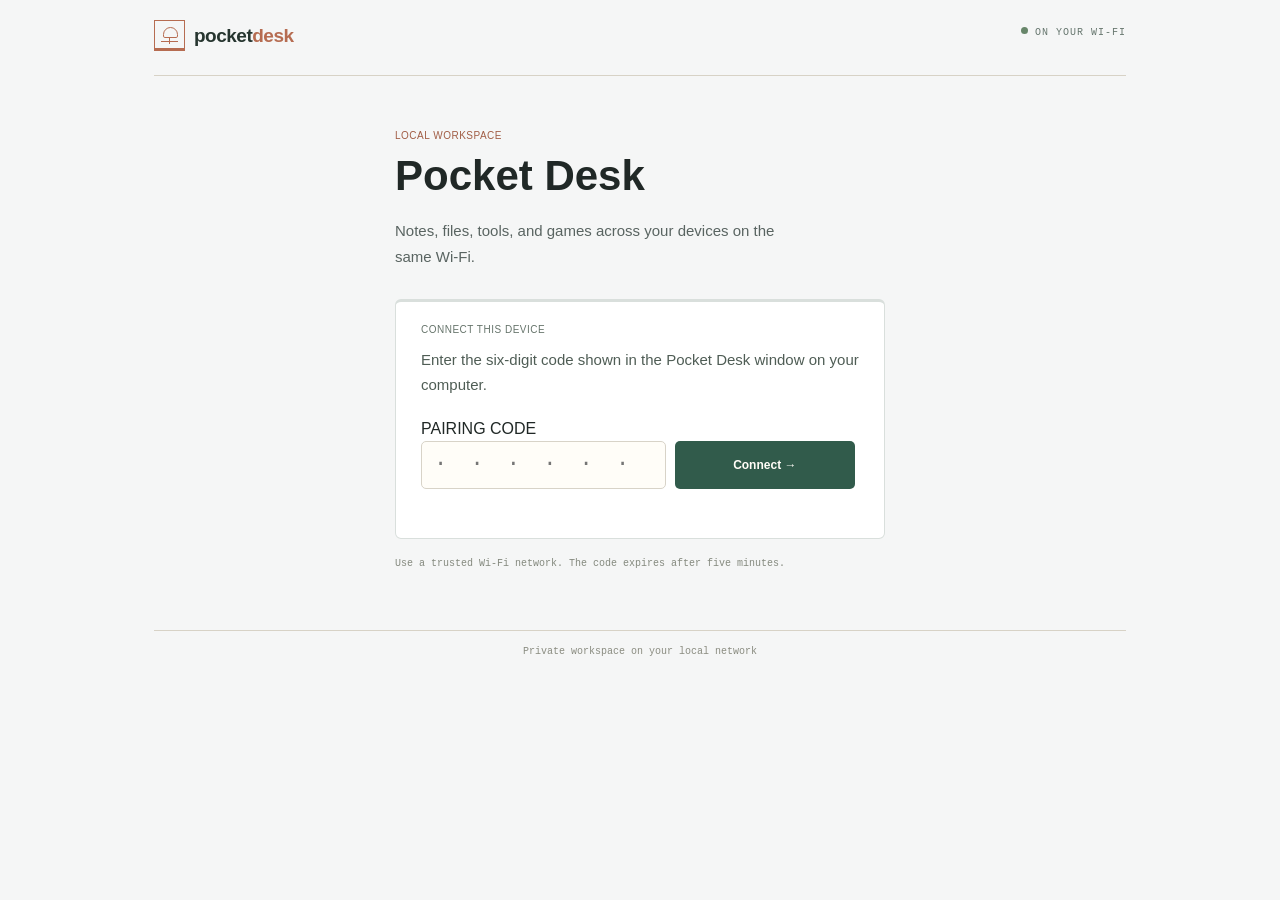
<file: index.html>
<!doctype html>
<html lang="en">
<head>
  <meta charset="utf-8">
  <meta name="viewport" content="width=device-width, initial-scale=1">
  <meta name="apple-mobile-web-app-capable" content="yes">
  <meta name="theme-color" content="#f3efe5">
  <meta name="description" content="A private local workspace for your phone, tablet, and computer.">
  <title>Pocket Desk</title>
  <link rel="stylesheet" href="styles.css">
  <script src="app.js" defer></script>
</head>
<body>
  <div class="page-shell">
    <header class="masthead">
      <a class="brand" href="#top" aria-label="Pocket Desk home"><span class="brand-mark" aria-hidden="true"><span></span></span><span class="brand-name">pocket<span>desk</span></span></a>
      <div class="local-status"><span class="status-lamp" aria-hidden="true"></span><span id="connection-label">ON YOUR WI-FI</span></div>
    </header>

    <main id="top">
      <section id="pair-screen" class="welcome">
        <p class="overline">LOCAL WORKSPACE</p>
        <h1>Pocket Desk</h1>
        <p class="welcome-copy">Notes, files, tools, and games across your devices on the same Wi-Fi.</p>
        <div class="pair-paper">
          <div class="paper-number">CONNECT THIS DEVICE</div>
          <p class="pair-instruction">Enter the six-digit code shown in the Pocket Desk window on your computer.</p>
          <form id="pair-form">
            <label for="pair-code">PAIRING CODE</label>
            <div class="pair-entry"><input id="pair-code" name="code" type="text" inputmode="numeric" pattern="[0-9]*" maxlength="6" autocomplete="one-time-code" placeholder="· · · · · ·" required><button class="button button-dark" type="submit">Connect <span aria-hidden="true">→</span></button></div>
            <p id="pair-error" class="form-message" role="alert"></p>
          </form>
        </div>
        <p class="small-note">Use a trusted Wi-Fi network. The code expires after five minutes.</p>
      </section>

      <section id="desk-screen" class="desk-screen" style="display:none">
        <div class="desk-heading"><div><p class="overline">POCKET DESK</p><h1>Your workspace</h1></div><div class="desk-actions"><button id="disconnect-button" class="button button-outline" type="button">Disconnect</button></div></div>
        <nav class="tool-tabs" aria-label="Desk tools"><button type="button" class="tool-tab active" data-panel="clock-panel">Clock</button><button type="button" class="tool-tab" data-panel="timer-panel">Timer</button><button type="button" class="tool-tab" data-panel="games-panel">Games</button><button type="button" class="tool-tab" data-panel="theme-panel">Themes</button><button type="button" class="tool-tab" data-panel="notes-panel">Notes</button><button type="button" class="tool-tab" data-panel="files-panel">Files</button><button type="button" class="tool-tab" data-panel="photo-panel">Photo</button><button type="button" class="tool-tab" data-panel="device-panel">Laptop</button><button type="button" class="tool-tab" data-panel="voice-panel">Audio & screen</button></nav>
        <label class="tool-picker-label" for="tool-picker">OPEN MODULE</label><select id="tool-picker" class="tool-picker"><option value="clock-panel">Clock</option><option value="timer-panel">Timer</option><option value="games-panel">Games</option><option value="theme-panel">Themes</option><option value="notes-panel">Notes</option><option value="files-panel">Files</option><option value="photo-panel">Photo</option><option value="device-panel">Laptop status</option><option value="voice-panel">Audio & screen</option></select>

        <section id="clock-panel" class="tool-panel clock-panel">
          <div class="panel-heading"><div><p class="overline">CLOCK</p><h2>Local time</h2></div><button id="clock-format" class="button button-outline" type="button">Switch to 12-hour</button></div>
          <div class="clock-face"><div id="clock-time" class="clock-time">--:--</div><div id="clock-date" class="clock-date">Loading today…</div></div>
        </section>

        <section id="timer-panel" class="tool-panel timer-panel" style="display:none"><div class="panel-heading"><div><p class="overline">TIMER</p><h2>Countdown</h2></div></div><div class="timer-card"><h3>Set a duration</h3><div class="timer-inputs"><label for="timer-minutes">MIN</label><input id="timer-minutes" type="number" min="0" max="599" value="5"><label for="timer-seconds">SEC</label><input id="timer-seconds" type="number" min="0" max="59" value="0"></div><div id="timer-readout" class="timer-readout">05:00</div><p id="timer-message" class="quiet-message" role="status">Timer ready.</p><div class="form-actions"><button id="timer-reset" class="button button-outline" type="button">Reset</button><button id="timer-toggle" class="button button-dark" type="button">Start</button></div></div><p class="panel-copy">The remaining time is saved in this browser. Backgrounded pages may pause; no alarm sounds while the browser is suspended.</p></section>

        <section id="games-panel" class="tool-panel" style="display:none">
          <div class="panel-heading"><div><p class="overline">GAMES</p><h2>Choose a game</h2></div><span class="shelf-stamp">18</span></div>
          <label class="game-picker-label" for="game-picker">CHOOSE A GAME</label><select id="game-picker" class="game-picker"><option value="snake-game">Snake</option><option value="football-game">Finger football</option><option value="hoop-game">Shoot the hoop</option><option value="ttt-game">Tic-tac-toe</option><option value="memory-game">Memory match</option><option value="tiles-game">2048</option><option value="reaction-game">Reaction test</option><option value="rps-game">Rock paper scissors</option><option value="simon-game">Simon</option><option value="number-game">Number recall</option><option value="word-game">Word scramble</option><option value="higher-game">Higher or lower</option><option value="sprint-game">Tap sprint</option><option value="coin-game">Coin flip</option><option value="dice-game">Dice roll</option><option value="guess-game">Guess the number</option><option value="color-game">Color match</option><option value="whack-game">Whack-a-dot</option></select>
          <div id="snake-game" class="game-card"><h3>Snake</h3><p>Guide the little runner to the dot. Each dot makes the snake longer.</p><canvas id="snake-board" width="240" height="240" aria-label="Snake game board"></canvas><p id="snake-score" class="game-score">Score 0</p><div class="game-pad"><button data-direction="up" type="button">↑</button><div><button data-direction="left" type="button">←</button><button data-direction="down" type="button">↓</button><button data-direction="right" type="button">→</button></div></div><button id="snake-start" class="button button-dark" type="button">Start Snake</button></div>
          <div id="football-game" class="game-card" style="display:none"><h3>Finger football</h3><p>Take five penalties. The keeper picks a side at random.</p><div class="goal-board"><div class="goal-net">GOAL</div></div><div class="shot-choices"><button type="button" data-shot="left">Left</button><button type="button" data-shot="center">Center</button><button type="button" data-shot="right">Right</button></div><p id="football-score" class="game-score">Choose a side.</p><button id="football-reset" class="button button-outline" type="button">New match</button></div>
          <div id="hoop-game" class="game-card" style="display:none"><h3>Shoot the hoop</h3><p>The hoop slides across the court. Tap shoot when it lines up with your ball. Score as many as you can in 20 seconds.</p><div class="hoop-court"><div id="hoop-target" class="hoop-target"></div><div class="hoop-ball"></div></div><p id="hoop-score" class="game-score">Score 0 · Ready when you are</p><button id="hoop-shoot" class="button button-dark" type="button">Start shooting</button></div>
          <div id="ttt-game" class="game-card mini-game" style="display:none"><h3>Tic-tac-toe</h3><p>Play against a friend sharing this screen.</p><div id="ttt-board" class="ttt-board"><button data-cell="0"></button><button data-cell="1"></button><button data-cell="2"></button><button data-cell="3"></button><button data-cell="4"></button><button data-cell="5"></button><button data-cell="6"></button><button data-cell="7"></button><button data-cell="8"></button></div><p id="ttt-status" class="game-score">X goes first</p><button id="ttt-reset" class="button button-outline" type="button">New game</button></div>
          <div id="memory-game" class="game-card mini-game" style="display:none"><h3>Memory match</h3><p>Find all six matching pairs.</p><div id="memory-board" class="memory-board"></div><p id="memory-status" class="game-score">Pairs found: 0 of 6</p><button id="memory-reset" class="button button-outline" type="button">Shuffle cards</button></div>
          <div id="tiles-game" class="game-card mini-game" style="display:none"><h3>2048</h3><p>Join matching tiles. Use the arrows below.</p><div id="tiles-board" class="tiles-board"></div><div class="game-pad"><button data-tile-direction="up" type="button">↑</button><div><button data-tile-direction="left" type="button">←</button><button data-tile-direction="down" type="button">↓</button><button data-tile-direction="right" type="button">→</button></div></div><p id="tiles-status" class="game-score">Score 0</p><button id="tiles-reset" class="button button-outline" type="button">New game</button></div>
          <div id="reaction-game" class="game-card mini-game" style="display:none"><h3>Reaction test</h3><p>Tap when the panel turns green. Don’t jump the start.</p><button id="reaction-pad" class="reaction-pad" type="button">Tap to start</button><p id="reaction-status" class="game-score">Your best time: —</p></div>
          <div id="rps-game" class="game-card mini-game" style="display:none"><h3>Rock paper scissors</h3><p>Pick one.</p><div id="rps-choices" class="shot-choices"><button type="button" data-rps="rock">Rock</button><button type="button" data-rps="paper">Paper</button><button type="button" data-rps="scissors">Scissors</button></div><p id="rps-status" class="game-score">Wins: 0 · Losses: 0</p></div>
          <div id="simon-game" class="game-card mini-game" style="display:none"><h3>Simon</h3><p>Watch the sequence, then repeat it.</p><div class="simon-board"><button type="button" data-simon="0">1</button><button type="button" data-simon="1">2</button><button type="button" data-simon="2">3</button><button type="button" data-simon="3">4</button></div><p id="simon-status" class="game-score">Level 0</p><button id="simon-start" class="button button-dark" type="button">Start</button></div>
          <div id="number-game" class="game-card mini-game" style="display:none"><h3>Number recall</h3><p id="number-prompt">Remember the number.</p><input id="number-answer" class="game-input" type="text" inputmode="numeric"><button id="number-submit" class="button button-dark" type="button">Check</button><p id="number-status" class="game-score">Ready</p><button id="number-start" class="button button-outline" type="button">New number</button></div>
          <div id="word-game" class="game-card mini-game" style="display:none"><h3>Word scramble</h3><p>Unscramble the letters.</p><div id="word-scramble" class="word-scramble">—</div><input id="word-answer" class="game-input" type="text" autocomplete="off"><button id="word-submit" class="button button-dark" type="button">Check</button><p id="word-status" class="game-score">Score 0</p><button id="word-next" class="button button-outline" type="button">Next word</button></div>
          <div id="higher-game" class="game-card mini-game" style="display:none"><h3>Higher or lower</h3><p>Will the next card be higher or lower?</p><div id="higher-card" class="higher-card">7</div><div class="shot-choices"><button id="higher-higher" type="button">Higher</button><button id="higher-lower" type="button">Lower</button></div><p id="higher-status" class="game-score">Streak: 0</p><button id="higher-reset" class="button button-outline" type="button">New round</button></div>
          <div id="sprint-game" class="game-card mini-game" style="display:none"><h3>Tap sprint</h3><p>Tap as many times as you can in ten seconds.</p><button id="sprint-pad" class="sprint-pad" type="button">Start</button><p id="sprint-status" class="game-score">Best: 0</p></div>
          <div id="coin-game" class="game-card mini-game" style="display:none"><h3>Coin flip</h3><p>Call heads or tails, then flip.</p><div id="coin-result" class="higher-card">?</div><div class="shot-choices"><button type="button" data-coin="Heads">Heads</button><button type="button" data-coin="Tails">Tails</button></div><p id="coin-status" class="game-score">Choose a side.</p></div>
          <div id="dice-game" class="game-card mini-game" style="display:none"><h3>Dice roll</h3><p>Roll one or two dice and try to beat your best total.</p><div id="dice-result" class="higher-card">⚄</div><button id="dice-roll" class="button button-dark" type="button">Roll dice</button><p id="dice-status" class="game-score">Best: —</p></div>
          <div id="guess-game" class="game-card mini-game" style="display:none"><h3>Guess the number</h3><p>Find the hidden number from 1 to 100.</p><input id="guess-entry" class="game-input" type="number" min="1" max="100" inputmode="numeric" placeholder="Your guess"><button id="guess-submit" class="button button-dark" type="button">Guess</button><p id="guess-status" class="game-score">I picked a number.</p><button id="guess-reset" class="button button-outline" type="button">New number</button></div>
          <div id="color-game" class="game-card mini-game" style="display:none"><h3>Color match</h3><p>Tap the ink color, ignoring the word.</p><div id="color-prompt" class="color-prompt">BLUE</div><div id="color-choices" class="shot-choices"></div><p id="color-status" class="game-score">Score: 0</p></div>
          <div id="whack-game" class="game-card mini-game" style="display:none"><h3>Whack-a-dot</h3><p>Tap the dot as many times as you can in 15 seconds.</p><div id="whack-board" class="whack-board"><button type="button" aria-label="Whack the dot"></button></div><p id="whack-status" class="game-score">Score: 0 · tap to start</p></div>
        </section>

        <section id="notes-panel" class="tool-panel" style="display:none">
          <div class="panel-heading"><div><p class="overline">NOTES</p><h2>Notes</h2></div><div class="notes-actions"><button id="new-note" class="button button-outline" type="button">New note</button><button id="new-drawing" class="button button-dark" type="button">New drawing</button></div></div>
          <div id="notes-home">
            <label class="search-label" for="note-search">SEARCH</label><input id="note-search" class="search-input" type="search" placeholder="Search notes">
            <form id="note-form" class="note-form" style="display:none">
              <input id="note-id" type="hidden" value="">
              <label for="note-title">TITLE <span>optional</span></label><input id="note-title" type="text" maxlength="80" placeholder="Title">
              <label for="note-body">NOTE</label><textarea id="note-body" rows="4" maxlength="1200" placeholder="Write a note" required></textarea>
              <p id="note-error" class="form-message" role="alert"></p>
              <div class="form-actions"><button id="cancel-note" class="button button-outline" type="button">Cancel</button><button class="button button-dark" type="submit">Save note</button></div>
            </form>
            <p id="notes-message" class="quiet-message" role="status"></p>
            <ul id="note-list" class="note-list"></ul>
            <h3 class="saved-drawings-title">Drawings</h3><p id="drawings-message" class="quiet-message" role="status"></p><ul id="drawing-list" class="note-list"></ul>
          </div>
          <div id="drawing-editor" class="drawing-editor" style="display:none">
            <div class="drawing-topline"><button id="drawing-back" class="button button-outline" type="button">Back to notes</button><span id="drawing-save-state" class="quiet-message">New drawing</span></div>
            <label class="search-label" for="drawing-title">TITLE</label><input id="drawing-title" class="search-input" type="text" maxlength="80" placeholder="Untitled drawing">
            <div class="drawing-toolbar">
              <label for="drawing-tool">TOOL</label><select id="drawing-tool"><option value="pen">Pen</option><option value="eraser">Eraser</option><option value="line">Line</option><option value="rect">Rectangle</option><option value="ellipse">Ellipse</option><option value="text">Text</option></select>
              <label for="drawing-color">COLOR</label><input id="drawing-color" type="color" value="#26352f">
              <label for="drawing-size">SIZE</label><select id="drawing-size"><option value="2">Fine</option><option value="4" selected>Medium</option><option value="8">Broad</option><option value="14">Wide</option></select>
              <button id="drawing-undo" class="button button-outline" type="button">Undo</button><button id="drawing-clear" class="button button-outline" type="button">Clear page</button>
            </div>
            <div id="drawing-text-entry" class="drawing-text-entry" style="display:none"><textarea id="drawing-text-value" rows="3" maxlength="1200" placeholder="Type here"></textarea><button id="drawing-insert-text" class="button button-dark" type="button">Insert text</button></div>
            <p id="drawing-pages-message" class="quiet-message">Scroll down for another page. Changes save automatically.</p>
            <div id="drawing-pages" class="drawing-pages"></div>
          </div>
        </section>

        <section id="files-panel" class="tool-panel" style="display:none">
          <div class="panel-heading"><div><p class="overline">FILES</p><h2>File shelf</h2></div><span class="shelf-stamp">READ ONLY</span></div>
          <p class="panel-copy">Open images, text files, and PDFs in the browser. Other file types can be downloaded. This folder is read-only.</p>
          <div id="file-path" class="file-path">Shared folder</div>
          <p id="files-message" class="quiet-message" role="status"></p>
          <ul id="file-list" class="file-list"></ul>
        </section>

        <section id="photo-panel" class="tool-panel" style="display:none">
          <div class="panel-heading"><div><p class="overline">PHOTO</p><h2>Send a photo</h2></div><span id="photo-state" class="shelf-stamp muted-stamp">CHECKING</span></div>
          <div class="camera-note"><p>Choose an image from this device. The browser may also offer camera capture.</p><p id="photo-disabled" class="quiet-message">Photo saving is turned off in the desktop app.</p><input id="photo-file" type="file" accept="image/*" disabled><p id="photo-message" class="quiet-message" role="status"></p></div>
        </section>
        <section id="device-panel" class="tool-panel" style="display:none"><div class="panel-heading"><div><p class="overline">COMPUTER STATUS</p><h2>Laptop details</h2></div><button id="refresh-device" class="button button-outline" type="button">Refresh</button></div><div class="status-grid"><article class="camera-note"><p class="overline">BATTERY</p><h3 id="battery-reading">Checking…</h3><p id="battery-detail" class="panel-copy">Battery details load from the computer.</p></article><article class="camera-note"><p class="overline">MEMORY</p><h3 id="memory-reading">Checking…</h3><p id="memory-detail" class="panel-copy">System memory use and availability.</p></article><article class="camera-note"><p class="overline">STORAGE</p><h3 id="storage-reading">Checking…</h3><p id="storage-detail" class="panel-copy">Free space on the drive holding Pocket Desk data.</p></article><article class="camera-note"><p class="overline">POCKET DESK</p><h3 id="process-reading">Checking…</h3><p id="system-detail" class="panel-copy">Computer and operating system details.</p></article></div></section>
        <section id="theme-panel" class="tool-panel" style="display:none"><div class="panel-heading"><div><p class="overline">APPEARANCE</p><h2>Theme</h2></div></div><div class="theme-options"><button type="button" data-theme-choice="paper"><span class="swatch swatch-paper"></span><span>Paper</span></button><button type="button" data-theme-choice="midnight"><span class="swatch swatch-midnight"></span><span>Midnight</span></button><button type="button" data-theme-choice="ocean"><span class="swatch swatch-ocean"></span><span>Blue hour</span></button><button type="button" data-theme-choice="grove"><span class="swatch swatch-grove"></span><span>Grove</span></button><button type="button" data-theme-choice="rose"><span class="swatch swatch-rose"></span><span>Rosewood</span></button></div><p class="panel-copy">Saved in this browser.</p></section>
        <section id="voice-panel" class="tool-panel" style="display:none"><div class="panel-heading"><div><p class="overline">DEVICE FEATURES</p><h2>Audio and screen</h2></div></div><div class="camera-note"><h3>Capture is unavailable over this local connection.</h3><p>Most phone browsers require a secure HTTPS page for microphone and screen capture. Pocket Desk uses plain HTTP on your Wi-Fi, so it does not request either permission.</p><p>The file picker may offer camera capture for photos. Recording and live screen mirroring are not built into Pocket Desk.</p></div></section>
        <footer class="desk-footer"><span><span class="status-lamp" aria-hidden="true"></span> LOCAL CONNECTION</span><span>POCKET DESK</span></footer>
      </section>
    </main>
    <footer class="welcome-footer">Private workspace on your local network</footer>
  </div>
</body>
</html>
</file>
<file: styles.css>
* { box-sizing: border-box; }
html { background: #f3efe5; }
body { margin: 0; background: #f3efe5; color: #26352f; font-family: "Trebuchet MS", Arial, sans-serif; font-size: 16px; line-height: 1.5; }
main,header,section,nav,footer { display: block; }
.page-shell { width: 100%; max-width: 1040px; margin: 0 auto; padding: 0 34px; }
.masthead { height: 76px; border-bottom: 1px solid #d7d2c6; position: relative; }
.brand { position: absolute; left: 0; top: 20px; display: block; color: #26352f; text-decoration: none; }
.brand-mark { display: inline-block; width: 31px; height: 31px; margin-right: 9px; position: relative; vertical-align: middle; border: 1px solid #b66c51; border-bottom-width: 3px; }
.brand-mark:before { content: ""; position: absolute; width: 13px; height: 9px; left: 8px; top: 6px; border: 1px solid #b66c51; border-radius: 8px 8px 2px 2px; }
.brand-mark:after { content: ""; position: absolute; width: 1px; height: 7px; left: 14px; top: 16px; background: #b66c51; }
.brand-mark span { position: absolute; width: 17px; height: 1px; left: 6px; bottom: 6px; background: #b66c51; }
.brand-name { display: inline-block; font: 600 19px Georgia, "Times New Roman", serif; letter-spacing: -.5px; vertical-align: middle; }
.brand-name span { color: #b66c51; }
.local-status { position: absolute; right: 0; top: 27px; color: #66766e; font: 10px "Courier New", monospace; letter-spacing: 1px; }
.status-lamp { display: inline-block; width: 7px; height: 7px; margin-right: 7px; border-radius: 50%; background: #67866a; vertical-align: 1px; }
main { display: block; }
.welcome { max-width: 490px; margin: 54px auto 58px; }
.overline { margin: 0 0 13px; color: #a15d45; font: 10px "Courier New", monospace; letter-spacing: 1.4px; }
h1 { margin: 0; font: 500 51px/1.06 Georgia, "Times New Roman", serif; letter-spacing: -1.9px; }
h1 em { color: #4e7058; font-weight: 500; }
.welcome-copy { max-width: 405px; margin: 19px 0 29px; color: #66736b; font-size: 15px; line-height: 1.75; }
.pair-paper { padding: 22px 25px 23px; border: 1px solid #d4cdbd; border-top: 3px solid #b66c51; background: #f8f6ef; box-shadow: 3px 4px 0 #e8e2d4; }
.paper-number,.pair-form label,.note-form label,.search-label { display: block; color: #66746b; font: 10px "Courier New", monospace; letter-spacing: 1px; }
.pair-instruction { margin: 13px 0 19px; color: #4f5d55; font: 15px/1.65 Georgia, "Times New Roman", serif; }
.pair-entry { width: 100%; }
.pair-entry input { width: 56%; height: 48px; border: 1px solid #d8d3c8; padding: 0 12px; background: #fffdf8; color: #26352f; font: 22px "Courier New", monospace; letter-spacing: 5px; vertical-align: top; }
input:focus,textarea:focus,button:focus { outline: 2px solid #aa674e; outline-offset: 2px; }
.button { min-height: 43px; padding: 10px 15px; border: 1px solid transparent; border-radius: 0; font: 600 12px "Trebuchet MS", Arial, sans-serif; cursor: pointer; }
.button-dark { background: #344d3f; color: #fffdf7; }
.button-dark:hover { background: #253b30; }
.pair-entry .button { width: 41%; height: 48px; margin-left: 2%; vertical-align: top; }
.button-outline { border-color: #c9c7bb; background: transparent; color: #48594f; }
.button-outline:hover { background: #ece9df; }
.button-warn { border-color: #a75946; background: #a75946; color: white; }
.form-message { min-height: 18px; margin: 8px 0 0; color: #9a4d3c; font-size: 12px; }
.small-note { margin: 17px 0 0; color: #84897e; font: 10px/1.6 "Courier New", monospace; }
.welcome-footer { padding: 15px 0 24px; border-top: 1px solid #d7d2c6; color: #8a8c80; font: 10px "Courier New", monospace; text-align: center; }
.desk-screen { padding: 34px 0 0; }
.desk-heading { overflow: hidden; padding: 0 0 27px; }
.desk-heading > div:first-child { float: left; }
.desk-heading h1 { float: left; font-size: 43px; }
.desk-heading .button { float: right; margin-top: 18px; }
.desk-actions { float: right; margin-top: 18px; }
.desk-heading .desk-actions .button { float: none; margin: 0 0 0 7px; }
.tool-tabs { width: 100%; min-height: 50px; border-top: 1px solid #d7d2c6; border-bottom: 1px solid #c8c5b9; }
.tool-tab { display: inline-block; min-height: 49px; padding: 11px 17px; border: 0; border-bottom: 3px solid transparent; background: transparent; color: #747d72; font: 13px Georgia, "Times New Roman", serif; cursor: pointer; }
.tool-tab.active { border-bottom-color: #b66c51; color: #26352f; }
.tool-tab:disabled { opacity: .5; cursor: default; }
.tab-index { margin-right: 7px; color: #a15d45; font: 9px "Courier New", monospace; }
.tool-panel { max-width: 700px; min-height: 360px; margin: 0 auto; padding: 30px 4px 40px; }
.panel-heading { overflow: hidden; margin-bottom: 20px; }
.panel-heading h2 { margin: 0; font: 500 30px/1.2 Georgia, "Times New Roman", serif; }
.panel-heading > div { float: left; }
.panel-heading > .button,.shelf-stamp { float: right; margin-top: 8px; }
.shelf-stamp { display: inline-block; padding: 5px 8px; border: 1px solid #9eaa9e; color: #56705d; font: 9px "Courier New", monospace; letter-spacing: .8px; }
.muted-stamp { border-color: #c6c4b9; color: #85887f; }
.search-label { margin: 21px 0 6px; }
.search-input { width: 100%; height: 41px; padding: 8px 11px; border: 1px solid #d7d3c9; background: #faf9f4; color: #26352f; font: 14px "Trebuchet MS", Arial, sans-serif; }
.note-form { margin: 18px 0; padding: 17px; border: 1px solid #d8d3c8; border-left: 3px solid #4e7058; background: #f8f6ef; }
.note-form label { margin: 8px 0 6px; }
.note-form label span { color: #99998d; font-size: 9px; }
.note-form input[type=text],.note-form textarea { display: block; width: 100%; border: 1px solid #d7d3c9; padding: 10px; background: #fffdf8; color: #26352f; font: 14px/1.5 "Trebuchet MS", Arial, sans-serif; }
.note-form textarea { resize: vertical; }
.form-actions { margin-top: 10px; text-align: right; }
.form-actions .button { margin-left: 6px; }
.quiet-message { min-height: 17px; margin: 10px 0; color: #778078; font: 11px "Courier New", monospace; }
.note-list,.file-list { margin: 0; padding: 0; list-style: none; }
.note-card,.file-row { padding: 15px 15px 13px; border-top: 1px solid #d9d5ca; background: #f8f6ef; }
.note-card:last-child,.file-row:last-child { border-bottom: 1px solid #d9d5ca; }
.note-title { margin: 0 0 5px; color: #33463a; font: 500 18px/1.35 Georgia, "Times New Roman", serif; word-wrap: break-word; }
.note-date { margin: 0 0 7px; color: #929286; font: 9px "Courier New", monospace; letter-spacing: .7px; text-transform: uppercase; }
.note-body { margin: 0; color: #55635a; font-size: 13px; line-height: 1.65; white-space: pre-wrap; word-wrap: break-word; }
.note-actions { margin-top: 9px; text-align: right; }
.small-action { min-height: 33px; padding: 5px 10px; border: 1px solid #d0cdc1; background: transparent; color: #657268; font: 10px "Courier New", monospace; cursor: pointer; }
.small-action:hover { background: #eeece4; }
.small-action.remove { margin-left: 5px; color: #a15948; }
.panel-copy { max-width: 550px; margin: 0 0 19px; color: #69756c; font-size: 13px; line-height: 1.7; }
.file-path { padding: 9px 11px; border-left: 3px solid #4e7058; background: #e8e7dc; color: #526257; font: 11px "Courier New", monospace; word-wrap: break-word; }
.file-row { padding: 0; }
.file-link,.folder-button { display: block; width: 100%; padding: 13px 14px; border: 0; background: transparent; color: #344d3f; font: 13px "Trebuchet MS", Arial, sans-serif; text-align: left; text-decoration: none; cursor: pointer; word-wrap: break-word; }
.file-download { display: inline-block; margin: 0 14px 11px; color: #526b60; font: 11px Arial, sans-serif; text-decoration: underline; }
.file-link:hover,.folder-button:hover { background: #eeece4; }
.file-kind { float: right; color: #929286; font: 9px "Courier New", monospace; }
.back-folder { margin: 11px 0; padding: 7px 10px; border: 1px solid #d2cec2; background: transparent; color: #56675b; font: 10px "Courier New", monospace; cursor: pointer; }
.camera-note { margin-top: 18px; padding: 23px 25px; border: 1px solid #d7d2c6; background: #f8f6ef; }
.camera-drawing { display: block; width: 48px; height: 34px; margin-bottom: 15px; position: relative; border: 2px solid #788b7c; border-radius: 3px; }
.camera-drawing:before { content: ""; position: absolute; width: 14px; height: 7px; top: -8px; left: 7px; border: 2px solid #788b7c; border-bottom: 0; }
.camera-drawing span { position: absolute; width: 15px; height: 15px; top: 7px; left: 14px; border: 2px solid #788b7c; border-radius: 50%; }
.camera-note h3 { margin: 0 0 10px; font: 500 23px Georgia, "Times New Roman", serif; }
.camera-note p { margin: 9px 0; color: #66736b; font-size: 13px; line-height: 1.7; }
.camera-note .source-note { padding-top: 9px; border-top: 1px solid #dfdbd0; color: #919186; font: 10px/1.6 "Courier New", monospace; }
.camera-note input[type=file] { display: block; margin: 12px 0; }
.clock-panel { max-width: none; min-height: calc(100vh - 270px); display: flex; flex-direction: column; }
.clock-panel .panel-heading { flex: 0 0 auto; }
.clock-face { flex: 1 1 auto; min-height: 410px; width: 100%; margin: 0 0 8px; padding: 28px 18px; display: flex; flex-direction: column; align-items: center; justify-content: center; overflow: hidden; background: #26352f; color: #fffdf7; text-align: center; }
.clock-time { font: 500 124px/1.05 "Trebuchet MS", Arial, sans-serif; letter-spacing: 1px; white-space: nowrap; }
.clock-time.compact-clock { font-size: 92px; }
.clock-date { margin-top: 14px; color: #d7d9cc; font: 16px "Courier New", monospace; letter-spacing: 1.5px; }
.timer-panel { max-width: 650px; }
.timer-card,.game-card { margin-top: 18px; padding: 22px; border: 1px solid #d7d2c6; background: #f8f6ef; }
.timer-card { overflow: hidden; }
.timer-card > h3 { float: left; margin-top: 5px; }
.timer-card h3,.game-card h3 { margin: 0; font: 500 25px Georgia, "Times New Roman", serif; }
.timer-inputs { float: right; margin-top: 8px; color: #69756c; font: 9px "Courier New", monospace; }
.timer-inputs input { width: 54px; height: 36px; margin: 0 5px; border: 1px solid #d7d3c9; padding: 5px; background: #fffdf8; color: #26352f; font: 16px "Courier New", monospace; text-align: center; }
.timer-readout { clear: both; padding-top: 20px; color: #344d3f; font: 52px "Courier New", monospace; }
.game-card > p { color: #66736b; font-size: 13px; }
#snake-board { display: block; width: 240px; max-width: 100%; height: auto; margin: 15px auto; border: 1px solid #d0cec3; }
.game-score { min-height: 20px; color: #4e7058 !important; font: 11px "Courier New", monospace; }
.game-pad { margin: 10px 0 15px; text-align: center; }
.game-pad button,.shot-choices button { min-width: 50px; min-height: 41px; margin: 3px; border: 1px solid #d0cdc1; background: #f3efe5; color: #344d3f; font-size: 18px; }
.game-pad > div { margin-top: 2px; }
.goal-board { width: 100%; max-width: 330px; height: 150px; margin: 18px auto; padding: 10px; border: 5px solid #788b7c; border-bottom-width: 8px; background: #e5e2d7; }
.goal-net { height: 100%; color: #758477; font: 12px "Courier New", monospace; text-align: center; padding-top: 46px; }
.shot-choices { text-align: center; }
.shot-choices button { min-width: 78px; font: 12px "Courier New", monospace; }
.hoop-court { height: 125px; margin: 20px 0 12px; position: relative; overflow: hidden; border-bottom: 4px solid #9a775b; background: #e5e2d7; }
.hoop-target { position: absolute; top: 16px; left: 10%; width: 38px; height: 28px; border: 4px solid #b66c51; border-bottom: 0; }
.hoop-target:after { content: ""; position: absolute; left: -7px; top: 23px; width: 42px; height: 15px; border-top: 2px solid #b66c51; border-radius: 0 0 50% 50%; }
.hoop-ball { position: absolute; bottom: 12px; left: 48%; width: 23px; height: 23px; border: 2px solid #915b3d; border-radius: 50%; background: #bd8057; }
.theme-options { overflow: hidden; margin: 18px 0; }
.theme-options button { float: left; width: 19%; min-height: 94px; margin: 0 1% 8px 0; padding: 9px 4px; border: 1px solid #d7d2c6; background: #f8f6ef; color: #526257; font: 10px "Courier New", monospace; }
.theme-options button.theme-selected { border: 2px solid #4e7058; }
.swatch { display: block; width: 34px; height: 34px; margin: 0 auto 7px; border: 1px solid #c8c5b9; }
.swatch-paper { background: #f3efe5; }
.swatch-midnight { background: #202725; }
.swatch-ocean { background: #dce8ed; }
.swatch-grove { background: #e4eadf; }
.swatch-rose { background: #f1e3df; }
body { min-height: 100vh; }
body.theme-midnight { background: #171c1a; color: #e9eee9; }
body.theme-midnight .masthead,body.theme-midnight .tool-tabs,body.theme-midnight .desk-footer,body.theme-midnight .welcome-footer { border-color: #39443d; }
body.theme-midnight .brand,body.theme-midnight h1,body.theme-midnight .panel-heading h2,body.theme-midnight .game-card h3,body.theme-midnight .timer-card h3 { color: #e9eee9; }
body.theme-midnight .pair-paper,body.theme-midnight .note-form,body.theme-midnight .note-card,body.theme-midnight .file-row,body.theme-midnight .camera-note,body.theme-midnight .timer-card,body.theme-midnight .game-card,body.theme-midnight .theme-options button { background: #242b27; border-color: #39443d; color: #e9eee9; }
body.theme-midnight .search-input,body.theme-midnight .note-form input,body.theme-midnight .note-form textarea,body.theme-midnight .timer-inputs input { background: #171c1a; border-color: #46544b; color: #edf0e9; }
body.theme-midnight .clock-face { background: #080b0a; }
body.theme-midnight .tool-tab { color: #aebbb0; }
body.theme-midnight .tool-tab.active { color: #f3efe5; }
body.theme-midnight .tool-tab.active { border-bottom-color: #cf8968; }
body.theme-midnight h1 em,body.theme-midnight .note-title,body.theme-midnight .timer-readout { color: #a9c990; }
body.theme-midnight .hoop-court { background: #303a35; }
body.theme-ocean { background: #e5eef1; color: #203541; }
body.theme-ocean .pair-paper,body.theme-ocean .note-form,body.theme-ocean .note-card,body.theme-ocean .file-row,body.theme-ocean .camera-note,body.theme-ocean .timer-card,body.theme-ocean .game-card,body.theme-ocean .theme-options button { background: #f4f8f8; border-color: #bfd0d5; }
body.theme-ocean h1 em,body.theme-ocean .note-title,body.theme-ocean .timer-readout { color: #35687b; }
body.theme-ocean .clock-face { background: #203541; }
body.theme-ocean .tool-tab.active { border-bottom-color: #54899a; }
body.theme-grove { background: #e8eddf; color: #2d3c31; }
body.theme-grove .pair-paper,body.theme-grove .note-form,body.theme-grove .note-card,body.theme-grove .file-row,body.theme-grove .camera-note,body.theme-grove .timer-card,body.theme-grove .game-card,body.theme-grove .theme-options button { background: #f5f7ee; border-color: #c8d2bc; }
body.theme-grove h1 em,body.theme-grove .note-title,body.theme-grove .timer-readout { color: #55704d; }
body.theme-grove .clock-face { background: #2d3c31; }
body.theme-grove .tool-tab.active { border-bottom-color: #718b63; }
body.theme-rose { background: #f2e7e3; color: #44332f; }
body.theme-rose .pair-paper,body.theme-rose .note-form,body.theme-rose .note-card,body.theme-rose .file-row,body.theme-rose .camera-note,body.theme-rose .timer-card,body.theme-rose .game-card,body.theme-rose .theme-options button { background: #fbf5f2; border-color: #ddc8c1; }
body.theme-rose h1 em,body.theme-rose .note-title,body.theme-rose .timer-readout { color: #a45f58; }
body.theme-rose .clock-face { background: #44332f; }
body.theme-rose .tool-tab.active { border-bottom-color: #b96d62; }
.tool-picker-label,.tool-picker { display: none; }
.game-picker-label { display: block; margin: 18px 0 6px; color: #66746b; font: 10px "Courier New", monospace; letter-spacing: 1px; }
.game-picker { width: 100%; max-width: 360px; min-height: 43px; padding: 8px 10px; border: 1px solid #d7d3c9; background: #fffdf8; color: #26352f; font: 15px Arial, sans-serif; }
.mini-game { max-width: 560px; }
.ttt-board,.memory-board,.tiles-board { max-width: 330px; margin: 18px auto; text-align: center; }
.ttt-board button { display: inline-block; width: 31%; height: 76px; margin: 1%; border: 1px solid #d0cdc1; background: #fffdf8; color: #344d3f; font-size: 32px; vertical-align: top; }
.memory-card { display: inline-block; width: 22%; min-height: 59px; margin: 1%; border: 1px solid #d0cdc1; background: #eeece4; color: #344d3f; font-size: 21px; vertical-align: top; }
.memory-card.memory-open { background: #d8e3d8; }
.memory-card.memory-found { background: #dce8ed; color: #526b71; }
.tiles-board { padding: 5px; background: #bbb5a9; }
.tile-cell { display: inline-block; width: 22%; height: 63px; margin: 1%; padding-top: 14px; background: #e4dfd4; color: #38433b; font: bold 24px Arial, sans-serif; vertical-align: top; }
.tile-v2 { background: #f4f0e7; }
.tile-v4 { background: #e9e1ca; }
.tile-v8,.tile-v16 { background: #cf9a70; color: white; }
.tile-v32,.tile-v64 { background: #b66c51; color: white; }
.tile-v128,.tile-v256,.tile-v512,.tile-v1024,.tile-v2048 { background: #4e7058; color: white; }
.reaction-pad,.sprint-pad { display: block; width: 100%; min-height: 125px; margin: 20px 0; border: 1px solid #d0cdc1; background: #e9e5db; color: #344d3f; font: 18px Arial, sans-serif; }
.reaction-pad.reaction-wait { background: #bd8057; color: white; }
.reaction-pad.reaction-ready { background: #4e805d; color: white; }
.simon-board { max-width: 330px; margin: 18px auto; text-align: center; }
.simon-board button { display: inline-block; width: 43%; height: 90px; margin: 2%; border: 1px solid #b7beb6; background: #d8e0d6; color: #344d3f; font-size: 21px; }
.simon-board button:nth-child(2),.simon-board button:nth-child(3) { background: #e9d8d2; }
.simon-board button.simon-lit { border: 3px solid #344d3f; background: #bdcfae; }
.game-input { width: 100%; max-width: 240px; min-height: 43px; margin: 8px 8px 8px 0; padding: 8px; border: 1px solid #d7d3c9; font: 17px Arial, sans-serif; }
.word-scramble { margin: 24px 0; color: #344d3f; font: bold 30px "Courier New", monospace; letter-spacing: 6px; text-align: center; }
.higher-card { width: 112px; height: 142px; margin: 18px auto; padding-top: 32px; border: 2px solid #d0cdc1; border-radius: 8px; background: #fffdf8; color: #344d3f; font: 56px Georgia, serif; text-align: center; }
.color-prompt { margin: 22px 0; font: bold 42px Arial, sans-serif; text-align: center; }
.whack-board { position: relative; width: 100%; max-width: 360px; height: 260px; margin: 18px auto; border: 1px solid #d0cdc1; background: #f1efe8; }
.whack-board button { position: absolute; left: 45%; top: 45%; width: 54px; height: 54px; border: 0; border-radius: 50%; background: #bd8057; touch-action: manipulation; }
.status-grid { display: grid; grid-template-columns: repeat(2, minmax(0, 1fr)); gap: 12px; }
.status-grid .camera-note { min-height: 130px; }
.status-grid .overline { margin: 0 0 10px; color: #66736b; font-size: 10px; letter-spacing: .8px; }
.status-grid h3 { overflow-wrap: anywhere; margin: 0 0 8px; }
html { background: #f5f6f6; }
body { background: #f5f6f6; color: #202826; font-family: Arial, Helvetica, sans-serif; }
.brand,.desk-heading h1,.welcome h1,.panel-heading h2,.camera-note h3,.timer-card h3,.game-card h3 { font-family: Arial, Helvetica, sans-serif; letter-spacing: 0; }
.brand-name,.note-title,.pair-instruction,.file-link,.folder-button,.button,.game-score,.timer-readout { font-family: Arial, Helvetica, sans-serif; }
.overline,.paper-number,.pair-form label,.note-form label,.search-label,.shelf-stamp,.file-kind,.host-only,.host-state,.pairing-code,.code-expiry,.paired-label { font-family: Arial, Helvetica, sans-serif; letter-spacing: .5px; }
.welcome h1 { font-size: 42px; font-weight: 600; }
.desk-heading h1 { font-size: 30px; font-weight: 600; }
.panel-heading h2 { font-size: 27px; font-weight: 600; }
.camera-note h3,.timer-card h3,.game-card h3 { font-size: 21px; font-weight: 600; }
.welcome-copy,.camera-note p,.panel-copy,.game-card p { color: #596461; }
.pair-paper,.note-form,.camera-note,.timer-card,.game-card,.theme-options button { border-color: #d9dfdc; border-radius: 6px; background: #fff; box-shadow: none; }
.button,.pair-entry input,.search-input,.note-form input[type=text],.note-form textarea,.game-picker,.ttt-board button,.memory-card,.game-pad button,.shot-choices button { border-radius: 5px; }
.button-dark { background: #315b4b; }
.button-dark:hover { background: #25483a; }
.clock-face { border-radius: 8px; background: #1d2925; }
.clock-time { font-family: Arial, Helvetica, sans-serif; font-weight: 500; }
.tool-tab { font-family: Arial, Helvetica, sans-serif; }
.note-card,.file-row { background: #fff; }
.file-link { color: #263b34; }
.file-download { margin-left: 14px; }
.notes-actions { float: right; margin-top: 8px; }
.notes-actions .button { margin-left: 5px; }
.saved-drawings-title { margin: 26px 0 5px; font: 600 18px Arial, sans-serif; }
.drawing-editor { margin-top: 14px; }
.drawing-topline { overflow: hidden; margin: 0 0 13px; }
.drawing-topline .button { float: left; }
.drawing-topline .quiet-message { float: right; }
.drawing-toolbar { position: -webkit-sticky; position: sticky; top: 0; z-index: 4; padding: 9px 7px; border: 1px solid #d9dfdc; border-radius: 6px; background: #f5f6f6; }
.drawing-toolbar label { display: inline-block; margin: 4px; color: #596461; font: 10px Arial, sans-serif; }
.drawing-toolbar select { min-height: 37px; margin: 3px; padding: 5px; border: 1px solid #ccd4d0; border-radius: 4px; background: #fff; color: #202826; font: 13px Arial, sans-serif; }
.drawing-toolbar input[type=color] { width: 38px; height: 37px; margin: 3px; padding: 2px; border: 1px solid #ccd4d0; vertical-align: middle; }
.drawing-toolbar .button { min-height: 37px; margin: 3px; padding: 7px 9px; }
.drawing-text-entry { position: -webkit-sticky; position: sticky; top: 58px; z-index: 3; padding: 8px; border: 1px solid #d9dfdc; background: #eef1ef; }
.drawing-text-entry textarea { width: 100%; padding: 8px; border: 1px solid #ccd4d0; font: 16px/1.4 Arial, sans-serif; }
.drawing-text-entry .button { margin-top: 6px; }
.drawing-pages { width: 100%; max-width: 720px; margin: 0 auto; }
.drawing-page { margin: 12px 0 24px; padding: 0 0 10px; border: 1px solid #d5dbd8; background: #fff; box-shadow: 0 2px 6px rgba(25, 35, 31, .08); }
.drawing-page-label { padding: 7px 10px; color: #596461; font: 11px Arial, sans-serif; }
.drawing-page canvas { display: block; width: 100%; height: auto; background: #fff; touch-action: none; }
.pair-paper { box-shadow: none; }
.desk-footer { padding: 13px 0 23px; border-top: 1px solid #d7d2c6; color: #7c837a; font: 9px "Courier New", monospace; letter-spacing: .5px; overflow: hidden; }
.desk-footer span:first-child { float: left; }
.desk-footer span:last-child { float: right; }
.host-body { min-height: 100vh; }
.host-wrap { max-width: 780px; margin: 0 auto; padding: 0 30px; }
.host-masthead { height: 76px; }
.host-only { position: absolute; top: 29px; right: 0; color: #737e74; font: 9px "Courier New", monospace; letter-spacing: .7px; }
.host-panel { max-width: 520px; margin: 42px auto 24px; padding: 30px 32px; border: 1px solid #d4cdbd; border-top: 3px solid #4e7058; background: #f8f6ef; box-shadow: 4px 5px 0 #e8e2d4; }
.host-panel h1 { font-size: 42px; }
.host-intro { max-width: 380px; color: #68756c; font-size: 13px; line-height: 1.7; }
.host-state { margin: 22px 0 12px; color: #536358; font: 10px "Courier New", monospace; letter-spacing: .7px; }
.code-card,.paired-card { margin-top: 14px; padding: 18px; border: 1px solid #d7d2c6; background: #f3efe5; }
.pairing-code { color: #344d3f; font: 42px "Courier New", monospace; letter-spacing: 7px; }
.code-expiry { margin: 4px 0 0; color: #7e867b; font: 10px "Courier New", monospace; }
.paired-label { margin: 0 0 7px; color: #56705d; font: 10px "Courier New", monospace; letter-spacing: .7px; }
.paired-card p:nth-child(2) { color: #66736b; font-size: 12px; }
.host-details { margin-top: 23px; padding-top: 17px; border-top: 1px solid #ddd8cd; }
.host-details h2 { margin: 0 0 8px; font: 500 18px Georgia, "Times New Roman", serif; }
.host-details ul { margin: 0; padding-left: 18px; color: #66736b; font-size: 12px; line-height: 1.8; }
.host-footnote { color: #82877e; font: 10px/1.6 "Courier New", monospace; text-align: center; }
@media screen and (max-width: 650px) {
  .page-shell { padding: 0 19px; }
  .masthead { height: 65px; }
  .brand { top: 16px; }
  .local-status { top: 23px; font-size: 8px; }
  .welcome { margin: 39px auto 42px; }
  h1 { font-size: 44px; }
  .pair-paper { padding: 19px 17px; }
  .pair-entry input { width: 51%; }
  .pair-entry .button { width: 45%; margin-left: 1%; padding-left: 8px; padding-right: 8px; }
  .desk-screen { padding-top: 27px; }
  .desk-heading h1 { font-size: 37px; }
  .tool-tab { padding: 10px 9px; font-size: 12px; }
  .tool-tabs { height: auto; }
  .tool-panel { padding-top: 24px; }
  .panel-heading h2 { font-size: 27px; }
  .camera-note { padding: 18px; }
  .clock-panel { min-height: calc(100vh - 220px); }
  .clock-face { min-height: 290px; padding: 25px 6px; }
  .clock-time { font-size: 57px; }
  .clock-time.compact-clock { font-size: 43px; }
  .clock-date { font-size: 11px; letter-spacing: .7px; }
  .timer-card,.game-card { padding: 16px; }
  .timer-card > h3,.timer-inputs { float: none; }
  .timer-readout { padding-top: 13px; }
  .desk-heading > div:first-child,.desk-heading h1,.desk-actions { float: none; }
  .theme-options button { width: 32%; margin-right: 1%; }
  .notes-actions { float: none; margin-top: 12px; text-align: right; }
  .notes-actions .button { margin-left: 3px; }
  .drawing-toolbar { padding: 6px 4px; }
  .drawing-toolbar label { margin: 3px 2px; }
  .drawing-toolbar select { max-width: 105px; min-height: 38px; margin: 2px; }
  .drawing-toolbar .button { margin: 2px; }
  .drawing-text-entry { top: 55px; }
  .host-wrap { padding: 0 17px; }
  .host-only { top: 66px; left: 0; right: auto; font-size: 8px; }
  .host-panel { margin-top: 47px; padding: 24px 19px; }
  .host-panel h1 { font-size: 37px; }
  .tool-tabs { display: none; }
  .tool-picker-label { display: block; margin: 0 0 5px; color: #66746b; font: 10px "Courier New", monospace; letter-spacing: 1px; }
  .tool-picker { display: block; width: 100%; min-height: 42px; margin-bottom: 4px; padding: 8px 10px; border: 1px solid #d7d3c9; border-radius: 5px; background: #fff; color: #26352f; font: 15px Arial, sans-serif; }
  .clock-panel { min-height: calc(100vh - 270px); }
  .clock-face { min-height: 280px; }
  .clock-time { font-size: 54px; }
  .clock-time.compact-clock { font-size: 40px; }
  .tile-cell { height: 56px; padding-top: 13px; font-size: 21px; }
  .status-grid { grid-template-columns: 1fr; }
}
</file>
